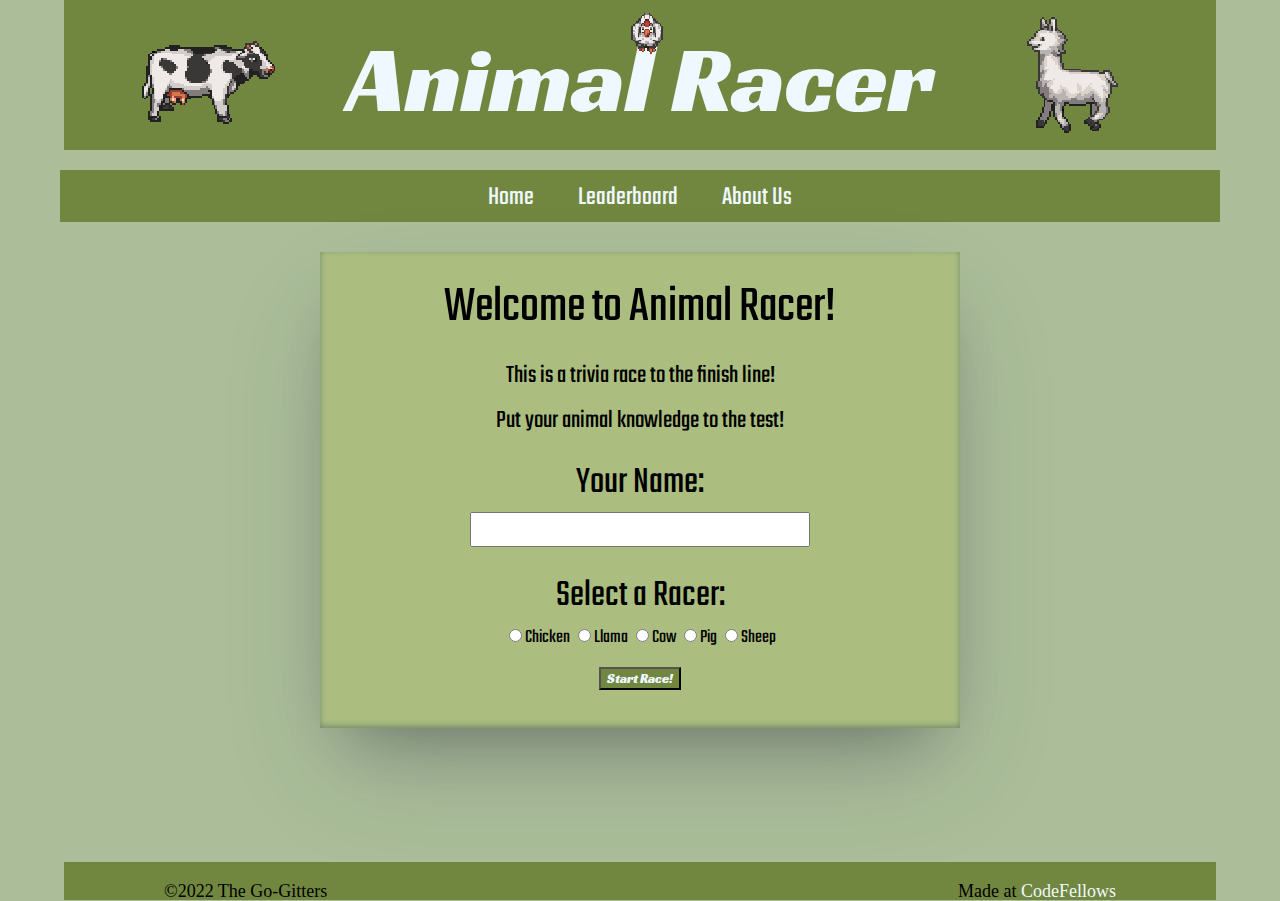
<file: index.html>
<!DOCTYPE html>
<html lang="en">
<head>
    <meta charset="UTF-8">
    <meta http-equiv="X-UA-Compatible" content="IE=edge">
    <meta name="viewport" content="width=device-width, initial-scale=1.0">
    <link rel="stylesheet" href="css/style.css">
    <link rel="stylesheet" href="css/reset.css">
    <link rel="stylesheet" href="css/racetrack.css">
    <link rel="preconnect" href="https://fonts.googleapis.com">
    <link rel="preconnect" href="https://fonts.gstatic.com" crossorigin>
    <link href="https://fonts.googleapis.com/css2?family=Abril+Fatface&family=Fredericka+the+Great&family=Racing+Sans+One&display=swap" rel="stylesheet">
    <link rel="preconnect" href="https://fonts.googleapis.com">
    <link rel="preconnect" href="https://fonts.gstatic.com" crossorigin>
    <link href="https://fonts.googleapis.com/css2?family=Mochiy+Pop+P+One&family=Neonderthaw&family=Roboto:ital,wght@0,100;1,300&family=Teko&display=swap" rel="stylesheet">
    <title>Animal Racer!</title>
</head>
<body>
    <header >
        <div id="banner">
            <img src="img/racer-img/cow_right.png" alt="">
            <div>
                <h1>Animal Racer<img src="img/racer-img/chicken_front.png" alt="" id="header-chicken"></h1>
            </div>
            <img src="img/racer-img/llama_left.png" alt="">
        </div>
        <nav id="navi">
            <ul>
                <li><a href="index.html">Home</a></li>
                <li><a href="scorecard.html">Leaderboard</a></li>
                <li><a href="about-us.html">About Us</a></li>
            </ul>
        </nav>  
    </header>
    <main>
        <section id="pregame">
            <form id="player-select">
                <div id="welcome-box">
                    <h2 id="welcome">Welcome to Animal Racer!</h2>
                    <p>This is a trivia race to the finish line!</p>
                    <p>Put your animal knowledge to the test!</p>
                </div>
                <div id="name-input">
                    <label>Your Name:
                        <input type="text" name="user-name" required="required">
                    </label>
                </div>
                <div id="player-choice">
                    <div id="selectR">
                        <label>Select a Racer:
                    </div>
                    <div id="choice">
                        <input type="radio" name="user-icon" value="chicken" required="required">Chicken
                        <input type="radio" name="user-icon" value="llama" required="required">Llama
                        <input type="radio" name="user-icon" value="cow" required="required">Cow
                        <input type="radio" name="user-icon" value="pig" required="required">Pig
                        <input type="radio" name="user-icon" value="sheep" required="required">Sheep
                    </div>   
                    </label>
                </div>
                <button type="submit" value="submit">Start Race!</button>
            </form>
        </section>
        <section id="live-play">
            <div id="race">
                <img id="topLeft" src="img/track-img/Road_02_Tile_02.png" alt="" class="track">
                <img id="topCenter" src="img/track-img/Road_02_Tile_04.png" alt="" class="track">
                <img id="topRight" src="img/track-img/Road_02_Tile_09.png" alt="" class="track">
                <img id="start" src="img/track-img/Road_02_Tile_Start.png" alt="" class="track">
                <div class="too-big"></div>
                <img class="too-big track" src="img/track-img/Road_02_Tile_03.png" alt="">
                <img id="bottomLeft" src="img/track-img/Road_02_Tile_01.png" alt="" class="track">
                <img id="bottomCenter" src="img/track-img/Road_02_Tile_04.png" alt="" class="track">
                <img id="bottomRight" src="img/track-img/Road_02_Tile_010.png" alt="" class="track">
                <img id="player-racer" src="img/racer-img/chicken_rear.png" class="racer">
                <img id="opponent-racer" src="img/racer-img/chicken_rear.png" class="racer">
            </div>
            <div id="quiz">
            <div id="questions">
                <h2 id="q-para"></h2>
            </div>
            <form id="input">
                <fieldset>
                    <label id="answer-buttons"><p>Chose an answer:</p>
                        <input type="button" name="answer" value="a"> <span id="answer-a"></span>
                        <input type="button" name="answer" value="b"> <span id="answer-b"></span>
                        <input type="button" name="answer" value="c"> <span id="answer-c"></span>
                        <input type="button" name="answer" value="d"> <span id="answer-d"></span>
                    </label>
                </fieldset>
            </form>
            </div>
            <div id="correct" class="hidable">
                <label id="correct-answer"><p>That is correct!</p>
                    <img src="img/track-img/correct-answer-clipart-1.png" alt="">
                    <input type="button" name="correct-answer" value="Next Question">
                </label>
            </div>
            <div id="incorrect" class="hidable">
                <label id="incorrect-answer"><p>That is incorrect!</p>
                    <img src="img/track-img/wrong-answer-clipart.png" alt="">
                    <input type="button" name="incorrect-answer" value="Next Question">
                </label>
            </div>
            <div id="winner" class="hidable">
                <div id="you-win"><p>Congratulations you win!</p>
                    <img src="img/track-img/Finish.png" alt="">
                    <div><a href="index.html">Play Again!</a></div>
                    <div><a href="scorecard.html">Click to see leaderboard!</a></div>
                </div>
            </div>
            <div id="loser" class="hidable">
                <div id="you-lose"><p>Sorry, you lost!</p>
                    <img src="img/track-img/game-lose-720x340.jpeg" alt="">
                    <div><a href="index.html">Play Again!</a></div>
                    <div><a href="scorecard.html">Click to see leaderboard!</a></div>
                </div>
            </div>
        </section>
    </main>
    <footer id="footer">
        <div id="right-footer" class="center">
            Made at <a href="https://www.codefellows.org">CodeFellows</a>
        </div>
        <div id="left-footer" class="center">
            ©2022 The Go-Gitters
        </div>
    </footer>
    <script src="js/app.js"></script>
</body>
</html>
</file>
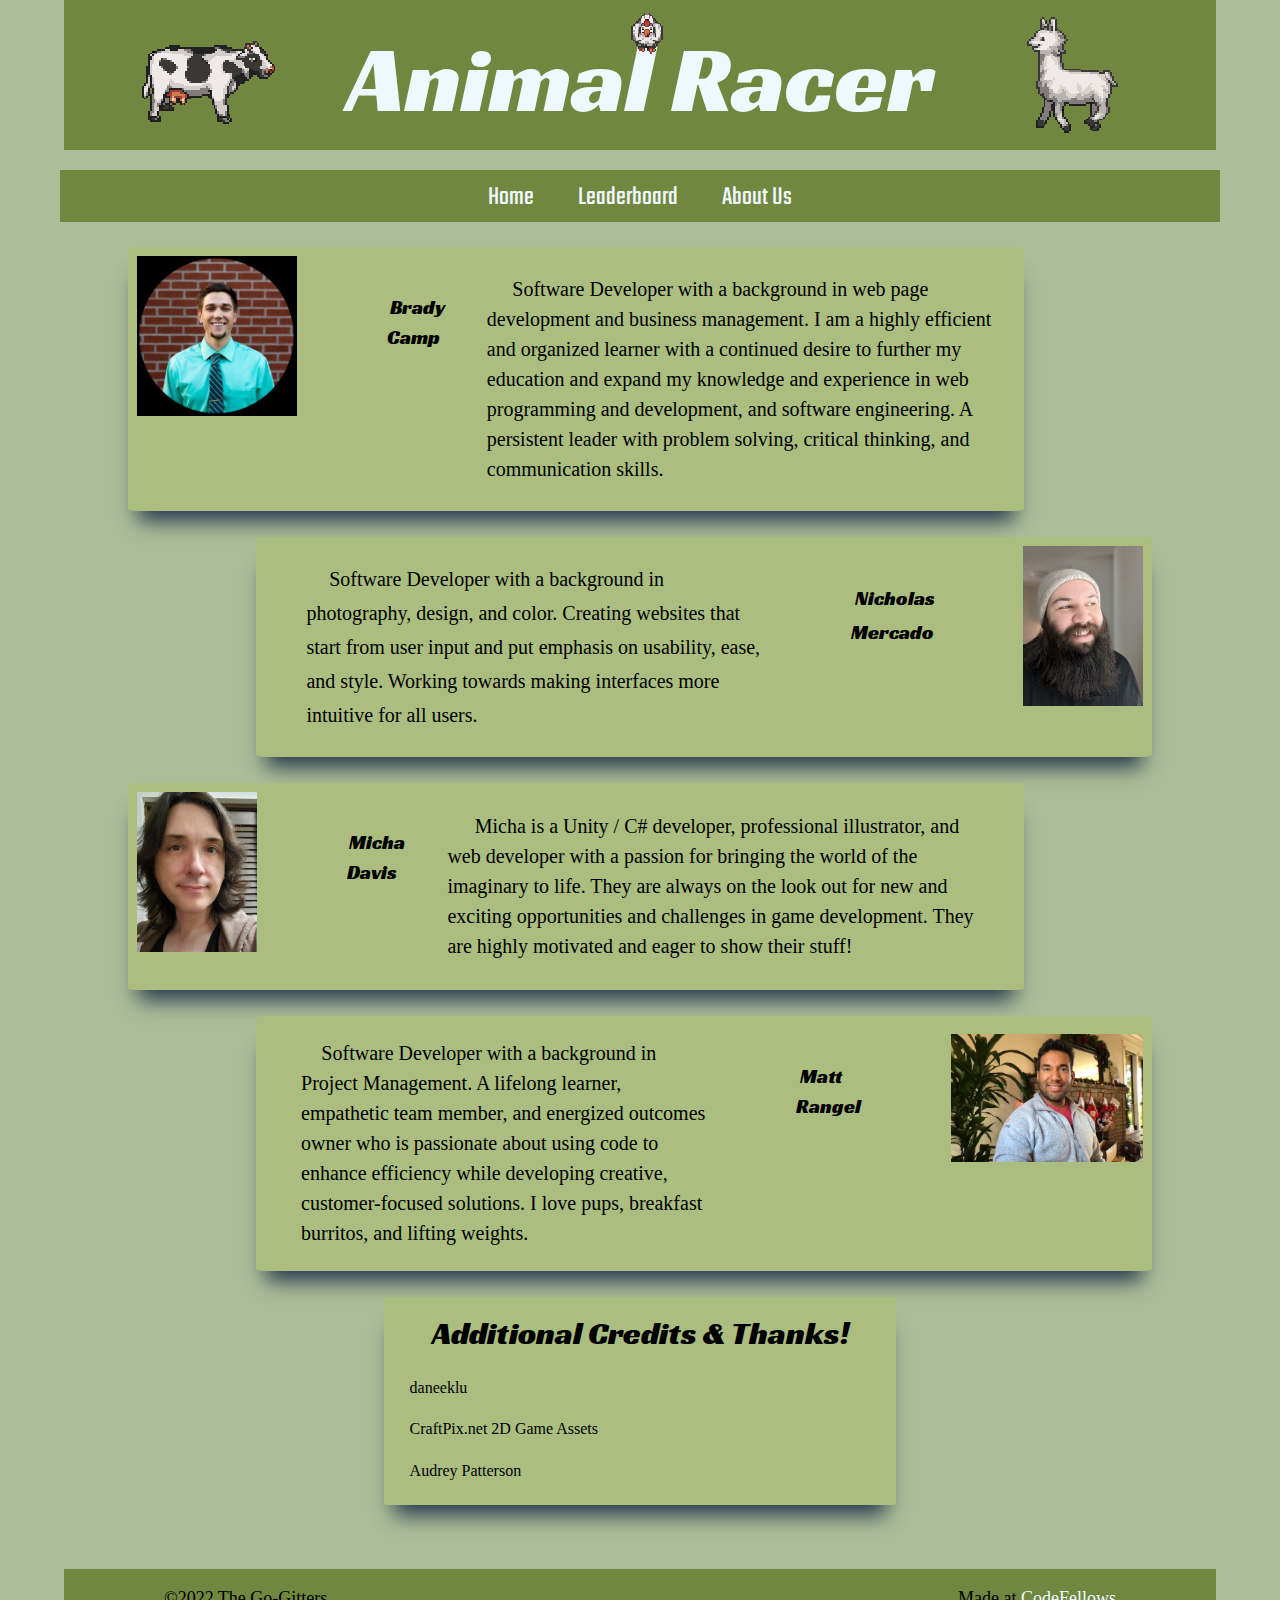
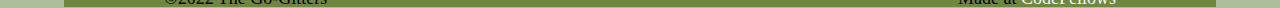
<file: about-us.html>
<!DOCTYPE html>
<html lang="en">
<head>
  <meta charset="UTF-8">
    <meta http-equiv="X-UA-Compatible" content="IE=edge">
    <meta name="viewport" content="width=device-width, initial-scale=1.0">
    <link rel="stylesheet" href="css/style.css">
    <link rel="stylesheet" href="css/aboutus.css">
    <link rel="stylesheet" href="css/reset.css">
    <link rel="stylesheet" href="css/racetrack.css">
    <link rel="preconnect" href="https://fonts.googleapis.com">
    <link rel="preconnect" href="https://fonts.gstatic.com" crossorigin>
    <link href="https://fonts.googleapis.com/css2?family=Abril+Fatface&family=Fredericka+the+Great&family=Racing+Sans+One&display=swap" rel="stylesheet">
    <link rel="preconnect" href="https://fonts.googleapis.com">
    <link rel="preconnect" href="https://fonts.gstatic.com" crossorigin>
    <link href="https://fonts.googleapis.com/css2?family=Mochiy+Pop+P+One&family=Neonderthaw&family=Roboto:ital,wght@0,100;1,300&family=Teko&display=swap" rel="stylesheet">
    <title>Animal Racer About Us</title>
</head>
<body>
  <header >
    <div id="banner">
      <img src="img/racer-img/cow_right.png" alt="">
      <div>
          <h1>Animal Racer<img src="img/racer-img/chicken_front.png" alt="" id="header-chicken"></h1>
      </div>
      <img src="img/racer-img/llama_left.png" alt="">
    </div>
      <nav id="navi">
        <ul>
            <li><a href="index.html">Home</a></li>
            <li><a href="scorecard.html">Leaderboard</a></li>
            <li><a href="about-us.html">About Us</a></li>
        </ul>
    </nav>  
  </header>
  <main>
    <section>
      <div id="dev1">
        <img src="img/Brady.jpg" alt="">
        <p class="name-l">Brady Camp</p>
        <div>
          <p> Software Developer with a background in web page development and business management. I am a highly efficient and organized learner with a continued desire to further my education and expand my knowledge and experience in web programming and development, and software engineering. A persistent leader with problem solving, critical thinking, and communication skills.</p>
        </div>
      </div>
      <div id="dev2">
        <div>
          <p> Software Developer with a background in photography, design, and color. Creating websites that start from user input and put emphasis on usability, ease, and style. Working towards making interfaces more intuitive for all users.</p>
        </div>
        <p class="name-r">Nicholas Mercado</p>
          <img src="img/Nicholas.jpg" alt="">
      </div>
      <div id="dev3">
        <img src="img/micha-davis-img.jpg" alt="">
        <p class="name-l">Micha Davis</p>
        <div>
          <p>Micha is a Unity / C# developer, professional illustrator, and web developer with a passion for bringing the world of the imaginary to life. They are always on the look out for new and exciting opportunities and challenges in game development. They are highly motivated and eager to show their stuff!</p>
        </div>
      </div>
      <div id="dev4">
        <div>
          <p> Software Developer with a background in Project Management. A lifelong learner, empathetic team member, and energized outcomes owner who is passionate about using code to enhance efficiency while developing creative, customer-focused solutions. I love pups, breakfast burritos, and lifting weights.</p>
        </div>
        <p class="name-l">Matt Rangel</p>
        <img src="img/mRangel.jpg" alt="">
      </div>
    </section>
    <section Id="Additional">
      <div>
        <h2>Additional Credits & Thanks!</h2>
      </div>
      <div>
        <ul>
          <li><p><a class="white" href="https://opengameart.org/content/lpc-style-farm-animals" target="_blank">daneeklu</a></p></li>
          <li><p><a class="white" href="https://opengameart.org/content/race-track-tile-set" target="_blank">CraftPix.net 2D Game Assets</a></li>
          <li><p><a class="white" href="https://www.linkedin.com/in/audrey-patterson31/" target="_blank">Audrey Patterson</a></p></li>
        </ul>
      </div>
    </section>
  </main>
  <footer id="footer">
    <div id="right-footer" class="center">
        Made at <a href="https://www.codefellows.org">CodeFellows</a>
    </div>
    <div id="left-footer" class="center">
        ©2022 The Go-Gitters
    </div>
</footer>
</body>
</html>
</file>
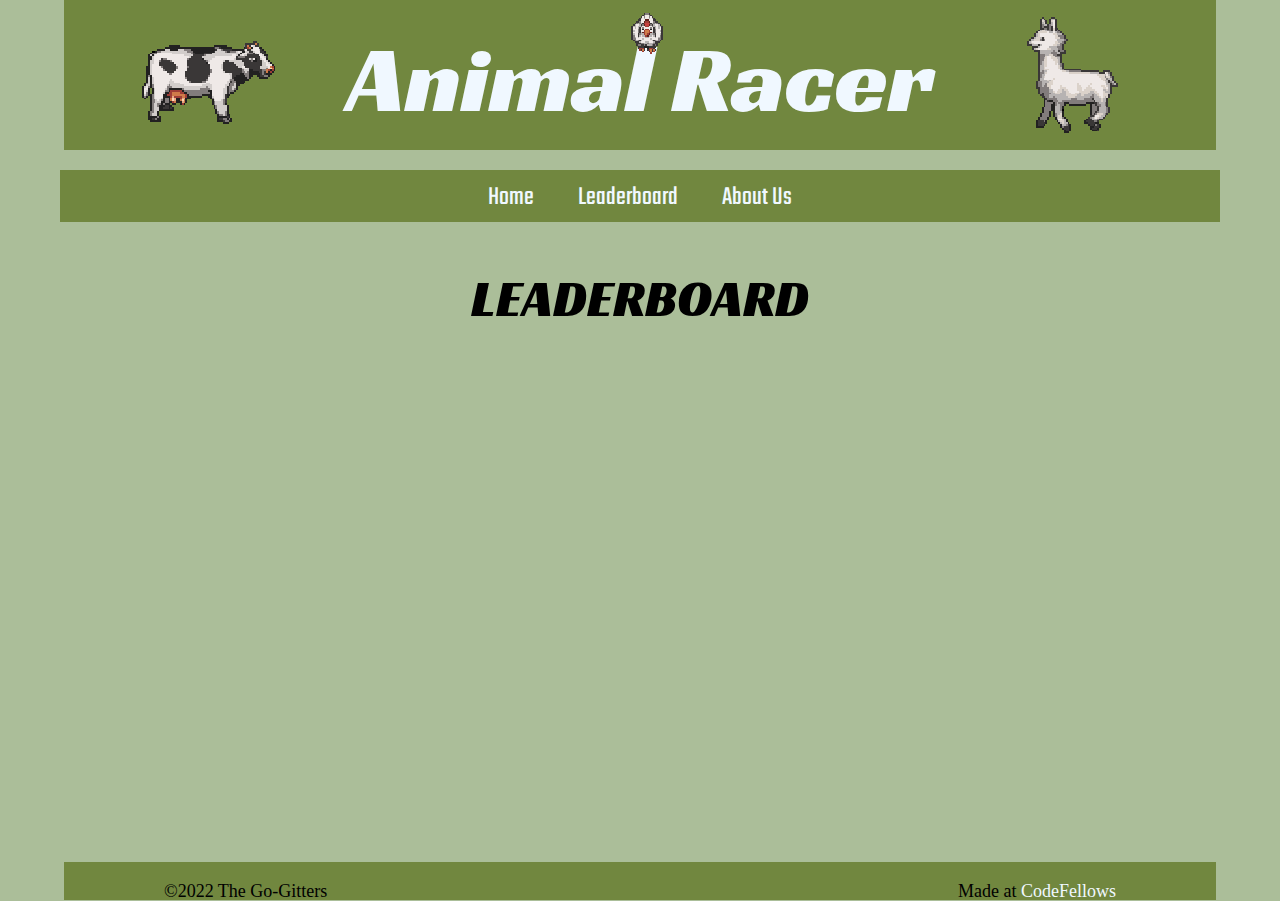
<file: scorecard.html>
<!DOCTYPE html>
<html lang="en">
<head>
  <meta charset="UTF-8">
    <meta http-equiv="X-UA-Compatible" content="IE=edge">
    <meta name="viewport" content="width=device-width, initial-scale=1.0">
    <link rel="stylesheet" href="css/style.css">
    <link rel="stylesheet" href="css/reset.css">
    <link rel="stylesheet" href="css/racetrack.css">
    <link rel="stylesheet" href="css/table.css">
    <link rel="preconnect" href="https://fonts.googleapis.com">
    <link rel="preconnect" href="https://fonts.gstatic.com" crossorigin>
    <link href="https://fonts.googleapis.com/css2?family=Abril+Fatface&family=Fredericka+the+Great&family=Racing+Sans+One&display=swap" rel="stylesheet">
    <link rel="preconnect" href="https://fonts.googleapis.com">
    <link rel="preconnect" href="https://fonts.gstatic.com" crossorigin>
    <link href="https://fonts.googleapis.com/css2?family=Mochiy+Pop+P+One&family=Neonderthaw&family=Roboto:ital,wght@0,100;1,300&family=Teko&display=swap" rel="stylesheet">
  <title>Animal Racer Leader board</title>
</head>
<body>
  <header >
    <div id="banner">
        <img src="img/racer-img/cow_right.png" alt="">
        <div>
            <h1>Animal Racer<img src="img/racer-img/chicken_front.png" alt="" id="header-chicken"></h1>
        </div>
        <img src="img/racer-img/llama_left.png" alt="">
    </div>
    <nav id="navi">
        <ul>
            <li><a href="index.html">Home</a></li>
            <li><a href="scorecard.html">Leaderboard</a></li>
            <li><a href="about-us.html">About Us</a></li>
        </ul>
    </nav>  
</header>
  <main>
    <section id="leader">
      <div>
        <h2>LEADERBOARD</h2>
      </div>
      <div id="table">
        <table>
 
       </table>
      </div>
    </section>
  </main>
  <footer id="footer">
    <div id="right-footer" class="center">
        Made at <a href="https://www.codefellows.org">CodeFellows</a>
    </div>
    <div id="left-footer" class="center">
        ©2022 The Go-Gitters
    </div>
  </footer>
  <script src = 'js/leader-board.js'></script>
</body>
</html>
</file>
<file: css/style.css>
body {
  
  background-color: #abbe99;
}
/* ********************* Header ******************** */
header{
  text-align: center;
  padding-left: 5%;
  padding-right: 5%;
}

header img {
  image-rendering: pixelated;
  height: 150px;
}

#header-chicken {
  position: absolute;
  left: 275px;
  top: 10px;
  height: 50px;
}

#banner {
  background-color: #71873f;
  height: 10%;
  width: 90%;
  display: flex;
  justify-content: space-evenly;
  text-align:center;
  margin:auto;
}

#banner h1 {
  font-family: 'Racing Sans One', cursive;
  font-size: 72pt;
  padding-top: 30px;
  display: block;
  color:aliceblue;
  position: relative;
}

#navi {
  border: none;
  font-size: 20pt;
  background-color:#71873f;
  width: 89%;
  margin: auto;
  margin-top: 20px;
  margin-bottom: 20px;
  padding: 10px;
  font-family: 'Teko', arial;
}
nav ul li {
  margin-right: 20px;
  margin-left: 20px;
  margin-top: 5px;
  margin-top: 5px;
  display: inline-block;
} 
a:hover{
  font-weight: bold;
  background-color: #abbe80;
}

a {
  text-decoration: none;
  color: aliceblue;
}
/* ****************************** Splash *********** */
#welcome{
  font-size: 4vw;
  margin-top: 30px;
  margin-bottom: 30px;
}

#welcome-box p{
  font-size: 2vw;
  margin-top: 20px;
}

#pregame{
  background-color:#abbe80;
  border:  lightgray ;
  width: 50%;
  text-align: center;
  margin: auto;
  margin-top: 30px;
  box-shadow: rgba(50, 50, 93, 0.25) 0px 50px 100px -20px, rgba(0, 0, 0, 0.3) 0px 30px 60px -30px, rgba(10, 37, 64, 0.35) 0px -2px 6px 0px inset;
  display:flex;
  flex-direction: column;
  align-items: center;
  font-family: 'Teko', sans-serif;
  padding-bottom: 3%;
}

#name-input{
  margin-top: 30px;
  font-size: 3vw; 
}



#selectR{
  font-size: 3vw;
  margin-bottom: 10px;
}

#choice {
  font-size: 1.5vw;
}

input[type="text"]{
    font-size:2vw;
    text-align: center;
    display: block;
    margin: auto;
    margin-top: 10px;
}
#player-choice{
  font-size: 2vw;
  margin-top: 30px;
}

#player-choice input[type=radio] {
  border: 0px;
  font-size:45px;
}

#player-choice label{
text-align: center;
}

.hidable{
  display: none;  
  position: fixed;
  top: 50%;
  left: 50%;
  background-color: #71873f;
}

#pregame button{
  font-family: 'Racing Sans One', cursive;
  color:aliceblue;
  background-color: #71873f;
  margin-top: 5%;
}


/* ***************** FOOTER ******************* */
#footer {
  background-color:#71873f;
 clear: both;
 position: absolute;
 margin: auto;
 right: 0;
 left: 0;
 bottom: 0;
 width: 90%;
 text-align: center;
 height: 3vw;
 margin-top: 5%;
 
}

#left-footer{
  float:left;
  margin-left: 100px;
}
#right-footer{
  margin-right: 100px;
  float:right;
}

.center{
  font-size: large;
  margin-top:20px;
}
</file>
<file: css/racetrack.css>
#race {
  display: grid;
  grid-template-columns: 1fr 1fr 1fr;
  width: 600px;
  grid-template-rows: 1fr .59fr 1fr;
  position: relative;
}

.track {
  width: 200px;
  max-height: 200px;
  image-rendering: pixelated;
}

.too-big {
  height: 142px;
}

div.too-big {
  width: 143px;
} 

.racer {
  image-rendering: pixelated;
  max-height: 100px;
  width: auto;
}

#player-racer {
  position: absolute;
  top: 250px;
  left: 45px;
}

#opponent-racer {
  position: absolute;
  top: 250px;
  left: 125px;
}

#live-play{
  display:none;
  justify-content: center;
  flex-direction: row;
  margin-top: 5%;
  margin-left: 5%;
  margin-right: 5%;
  position: relative;
  font-family: 'Segoe UI', Tahoma, Geneva, Verdana, sans-serif;
}

#quiz{
  display: flex;
  flex-direction: column;
  justify-content: center;
  margin-left: 5%;
  margin-right: 5%;
  width: 250px;
}

#quiz h2 {
  font-weight: bold;
  font-size:larger;
  background-color: #71873f;
  padding: 10%;
  border-radius: 1em;
  margin-bottom: 2%;
}

#answer-buttons {
  display: grid;
  grid-template-columns: .05fr 1fr;
  grid-template-rows: .25fr .25fr .25fr .25fr;
  background-color: #71873f;
  padding: 10%;
  border-radius: 1em;
}

#quiz input {
  margin-bottom: 15%;
  margin-top: 15%;
}

#answer-buttons p {
  grid-column-start: span 2; 
  margin-bottom: 5%;
}

#answer-buttons span {
  margin-left: 2%;
  margin-bottom: 5%;
}

.hidable {
  width: 300px;
  height: 230px;
  box-shadow:5px 5px 10px rgba(25, 25, 25,.75);
  display: none;
  justify-content: center;
  align-items: center;
  padding-bottom: 2%;
  border-radius: 1em;
}

.hidable p {
  font-family: 'Racing Sans One', cursive;
  font-size: xx-large;
  margin-left: 5%;
  margin-right: 5%;
  margin-bottom: 5%;
}

#you-win img {
  width: 200px;
  margin-left: 17%;
  margin-right: 10%;
}

#you-lose img {
    width: 200px;
    margin-left: 5%;
    margin-right: 10%;
}

#incorrect img, #correct img {
  width: 100px;
  margin-left: 30%;
}

#you-lose div, #you-win div {
  display: flex;
  align-items: center;
  justify-content: center;
  margin-top: 5%;
}

.hidable p {
  text-align: center;
}

#correct label, #incorrect label{
  display: flex;
  flex-direction: column;

}

#correct input, #incorrect input {
  margin-top: 5%;
}
</file>
<file: css/aboutus.css>
main{
  
  height: 100%;
}
#dev1{
  background-color:#abbe80;
  border:  lightgray ;
  display: flex;
  width:70%;
  margin: auto;
  margin-top: 2%;
  margin-left: 10%;
  box-shadow: rgb(38, 57, 77) 0px 20px 20px -10px;
  border-radius: 1%;
  
} 

#dev1 img{
  max-height:10em;
  margin: 1%;
  margin-right: 10%
}

#dev1 p{
  font-size: 20px;
  padding-right: 5%;
  text-indent: 5%;
  padding-top: 5%;
  padding-bottom: 5%;
  line-height: 150%;
}

#dev2{
  border: solid black 2px;
  display: flex;
  width:70%;
  margin: auto;
  margin-top: 2%;
  margin-right: 10%;
  background-color:#abbe80;
  border:  lightgray ;
  box-shadow: rgb(38, 57, 77) 0px 20px 20px -10px;
  border-radius: 1%;
} 

#dev2 img{
  max-height:10em;
  margin: 1%;
  margin-left: 10% 
}

#dev2 p{
  font-size: 20px;
  margin-left: 10%;
  padding-top: 5%;
  padding-bottom: 5%;
  display: inline-block;
  line-height: 170%;
  text-indent: 5%;
}

#dev3{
  background-color:#abbe80;
  border:  lightgray ;
  display: flex;
  width:70%;
  margin: auto;
  margin-top: 2%;
  margin-left: 10%;
  box-shadow: rgb(38, 57, 77) 0px 20px 20px -10px;
  border-radius: 1%;
  
} 

#dev3 img{
  max-height:10em;
  margin: 1%;
  margin-right: 10%
}

#dev3 p{
  font-size: 20px;
  padding-right: 5%;
  text-indent: 5%;
  padding-top: 5%;
  padding-bottom: 5%;
  line-height: 150%;
}

#dev4{
  border: solid black 2px;
  display: flex;
  width:70%;
  margin: auto;
  margin-top: 2%;
  margin-right: 10%;
  background-color:#abbe80;
  border:  lightgray ;
  box-shadow: rgb(38, 57, 77) 0px 20px 20px -10px;
  border-radius: 1%;
} 

#dev4 img{
  padding-top: 1%;
  padding-bottom: 1%;
  max-height:8em;
  margin: 1%;
  margin-left: 10% 
}

#dev4 p{
  font-size: 20px;
  margin-left: 10%;
  padding-top: 5%;
  padding-bottom: 5%;
  display: inline-block;
  float: left;
  line-height: 150%;
  text-indent: 5%;
}

#Additional{
  background-color:#abbe80;
  border:  lightgray ;
  box-shadow: rgb(38, 57, 77) 0px 20px 20px -10px;
  border-radius: 1%;
  width:40%;
  margin: auto;
  margin-top: 2%;
  margin-bottom: 4%;
}

#Additional div:first-child{
  text-align: center;
  font-size: 2em;
}

#Additional div h2{
  font-family: 'Racing Sans One', cursive;
  padding: 4%;
  padding-bottom: 6%;
}

#Additional ul li{
  padding-left: 5%;
  padding-bottom: 5%;
}


#footer{
  position: relative;
}

.white{
  color:black;
}

.name-l, .name-r {
  font-family: 'Racing Sans One', cursive;
  padding-top: 30em;
  display: block;
  color:black;
}
</file>
<file: css/table.css>
#leader{
  width: 60%;
  margin: auto;
  margin-top: 4%;
  text-align: center;  
}

#leader h2{
  text-align: center;
  font-family: 'Racing Sans One', cursive;
  font-size: 4vw;
  margin-bottom: 3%;
}

#table{
  background-color:#abbe80;
  border:  lightgray ;
  box-shadow: rgba(50, 50, 93, 0.25) 0px 50px 100px -20px, rgba(0, 0, 0, 0.3) 0px 30px 60px -30px, rgba(10, 37, 64, 0.35) 0px -2px 6px 0px inset;
}

#table tr{
  font-size: 25px;
}

#table td{
  
  border-top: solid black 1px;
  font-size: 25px;
  width: 5%;
  height: 2%;
  padding: 5%;

}
</file>
